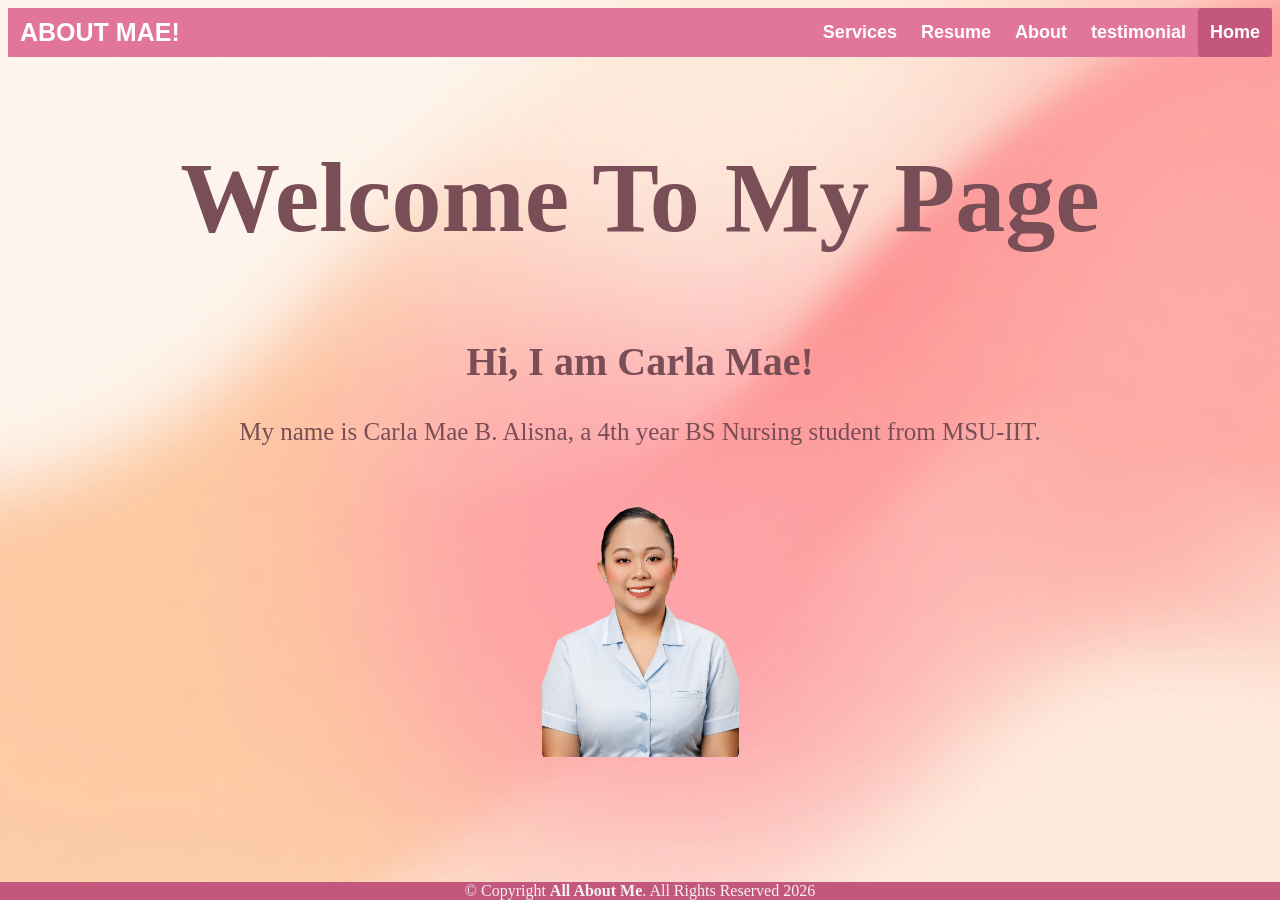
<file: index.html>
<head>
    <title>ABOUT MAE! </title>
    <link rel="stylesheet" type="text/css" href="style.css" media="screen">
    </head>
    
    
    <body data-new-gr-c-s-check-loaded="14.1195.0" data-gr-ext-installed="">
        <header>
            <div class="header">
                <div class="header-Left">
                    <a href="index.html" class="logo">ABOUT MAE!</a>
                </div>
            <div class="header-Right">
                <a href="services.html">Services</a>
                <a href="resume.html">Resume</a>
                <a href="about.html">About</a>
                 <a href="testimonials.html">testimonial</a>
                <a class="active" href="index.html">Home</a>
            </div>
        </div>
        </header>
    
        <section><center> 
             <h1>Welcome To My Page</h1>

             <h2>Hi, I am Carla Mae!</h2>
                <p class="intro">My name is Carla Mae B. Alisna, a 4th year BS Nursing student from MSU-IIT.</p>
                <br>
                <br>
                <img src="PHOTOS/17662.png" alt="Carla's Pinning and Capping Ceremony" style="width: 197px; height: 250px"
        <section></center>
    
        <footer class="">
            <div class="footer">
                © Copyright <strong><span>All About Me</span></strong>. All Rights Reserved 2026
            </div>
        </footer>
    
    
    
    </body>
</file>
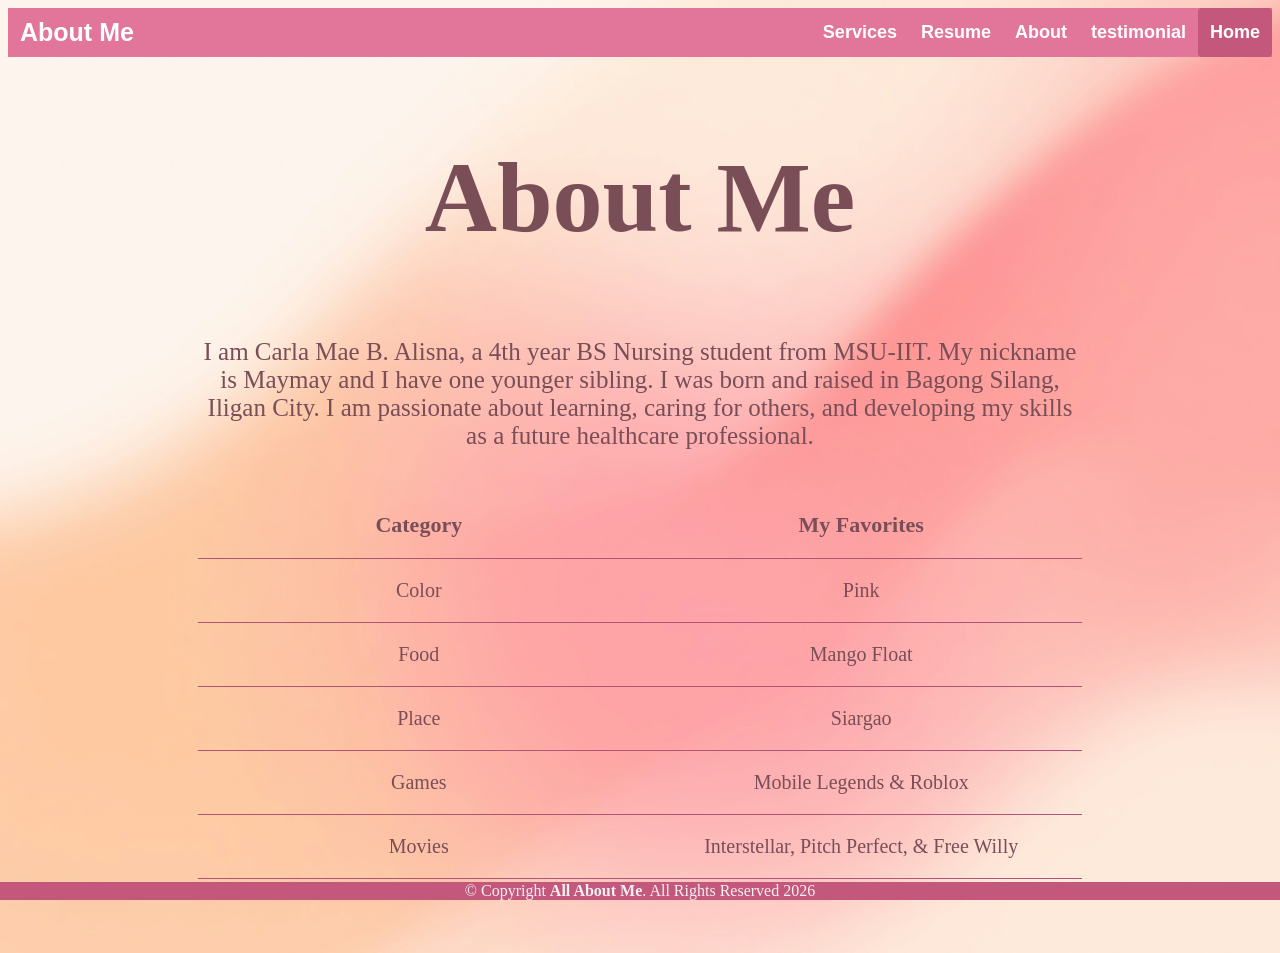
<file: about.html>
<head>
    <title>CARLA.ME </title>
    <link rel="stylesheet" type="text/css" href="style.css" media="screen">
    </head>
    
    
    <body data-new-gr-c-s-check-loaded="14.1195.0" data-gr-ext-installed="">
        <header>
            <div class="header">
                <div class="header-Left">
                    <a href="index.html" class="logo">About Me</a>
                </div>
            <div class="header-Right">
                <a href="services.html">Services</a>
                <a href="resume.html">Resume</a>
                <a href="about.html">About</a>
                 <a href="testimonials.html">testimonial</a>
                <a class="active" href="index.html">Home</a>
            </div>
        </div>
    
        </header>
    
        <section><center>
                <h1>About Me</h1>
                <h5>I am Carla Mae B. Alisna, a 4th year BS Nursing student from MSU-IIT. My nickname is Maymay and I have one younger sibling. I was born and raised in Bagong Silang, Iligan City. I am passionate about learning, caring for others, and developing my skills as a future healthcare professional.</h5>

<table class="favorites">
    <tr>
        <th>Category</th>
        <th>My Favorites</th>
    </tr>
    <tr>
        <td>Color</td>
        <td>Pink</td>
    </tr>
    <tr>
        <td>Food</td>
        <td>Mango Float</td>
    </tr>
    <tr>
        <td>Place</td>
        <td>Siargao</td>
    </tr>
    <tr>
        <td>Games</td>
        <td>Mobile Legends &amp; Roblox</td>
    </tr>
    <tr>
        <td>Movies</td>
        <td>Interstellar, Pitch Perfect, &amp; Free Willy</td>
    </tr>
</table>
            <br>
            <br>
    
      
            <div class="footer">
                © Copyright <strong><span>All About Me</span></strong>. All Rights Reserved 2026
            </div>
        </footer>
    
    
    
    </body>
</file>
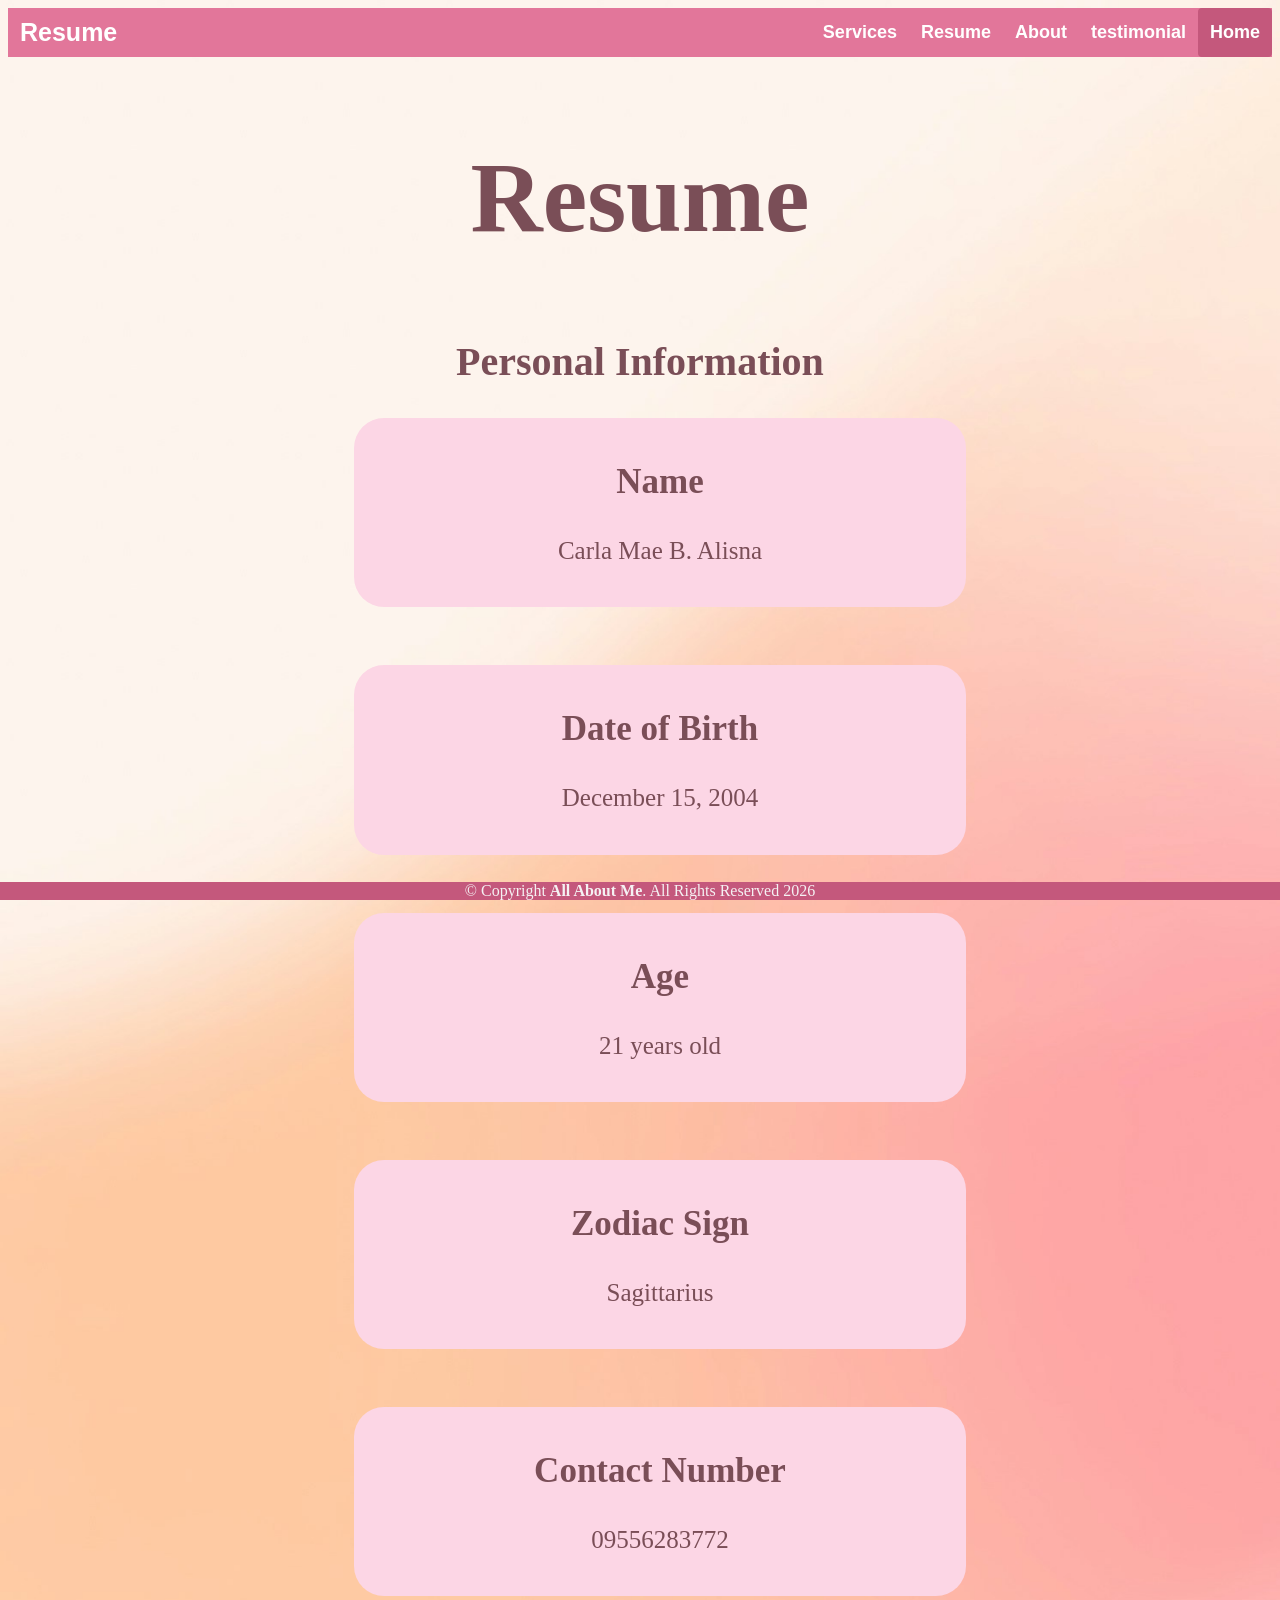
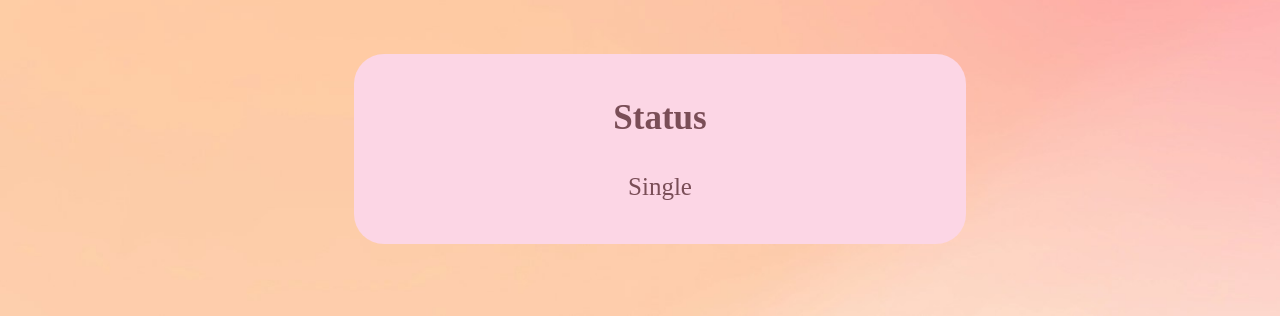
<file: resume.html>
<head>
    <title>CARLA.ME </title>
    <link rel="stylesheet" type="text/css" href="style.css" media="screen">
    </head>
    
    
    <body data-new-gr-c-s-check-loaded="14.1195.0" data-gr-ext-installed="">
        <header>
            <div class="header">
                <div class="header-Left">
                    <a href="index.html" class="logo">Resume</a>
                </div>
            <div class="header-Right">
                <a href="services.html">Services</a>
                <a href="resume.html">Resume</a>
                <a href="about.html">About</a>
                 <a href="testimonials.html">testimonial</a>
                <a class="active" href="index.html">Home</a>
            </div>
        </div>
    
        </header>
    
        <section>
               <h1>Resume</h1>
               <h2>Personal Information</h2>
               <ul>
                <div class="resume-card">
                    <h3> Name</h3>
                    <h4>Carla Mae B. Alisna</h4>
                    </div>
                    <br>
                    <div class="resume-card">
                    <h3> Date of Birth
                    <h4>December 15, 2004</h4>
                    </div>
                    <br>
                    <div class="resume-card">
                    <h3> Age
                    <h4>21 years old</h4>
                    </div>
                    <br>
                    <div class="resume-card">
                    <h3> Zodiac Sign
                    <h4>Sagittarius</h4>
                    </div>
                    <br>
                    <div class="resume-card">
                    <h3> Contact Number
                    <h4>09556283772<h4>
                    </div>
                    <br>
                     <div class="resume-card">
                    <h3> Status
                    <h4>Single</h4>
                        </div>
                        <br>
                        <br>
        </section>
    
        
            <div class="footer">
                © Copyright <strong><span>All About Me</span></strong>. All Rights Reserved 2026
            </div>
        </footer>
    
    
    
    </body>
</file>
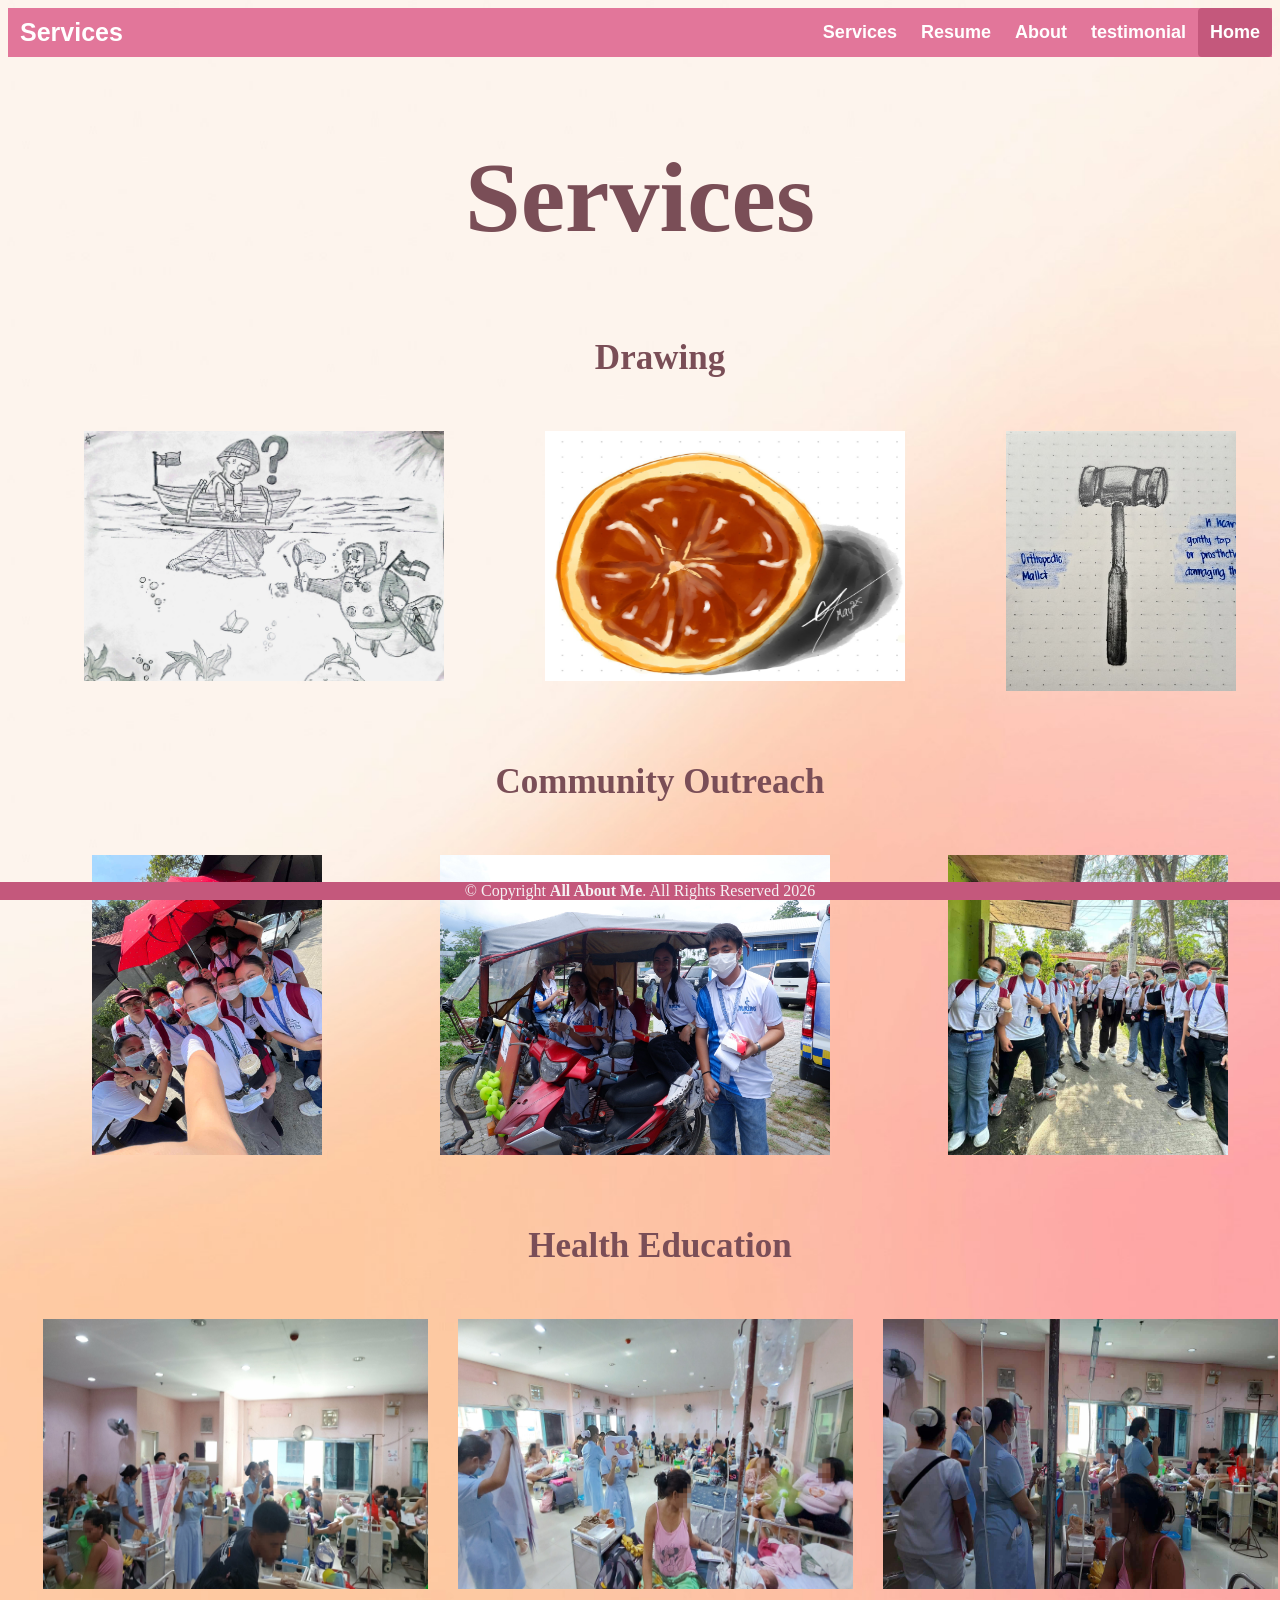
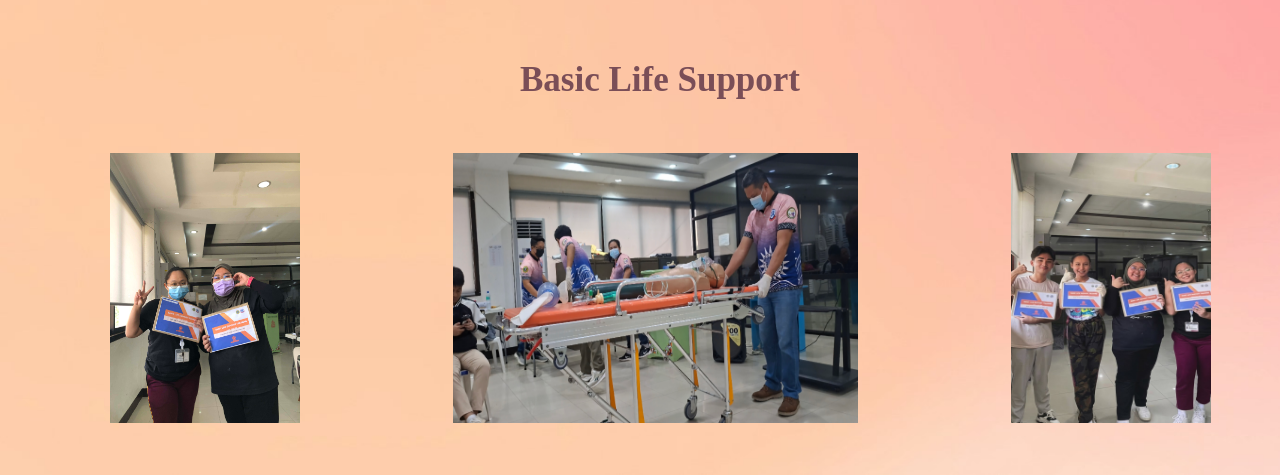
<file: services.html>
<head>
    <title>CARLA.ME </title>
    <link rel="stylesheet" type="text/css" href="style.css" media="screen">
    </head>
    
    
    <body data-new-gr-c-s-check-loaded="14.1195.0" data-gr-ext-installed="">
        <header>
            <div class="header">
                <div class="header-Left">
                    <a href="index.html" class="logo">Services</a>
                </div>
            <div class="header-Right">
                <a href="services.html">Services</a>
                <a href="resume.html">Resume</a>
                <a href="about.html">About</a>
                 <a href="testimonials.html">testimonial</a>
                <a class="active" href="index.html">Home</a>
            </div>
        </div>
    
        </header>
    
        <section></center>
               <h1>Services</h1>

               <ul> 
                    <h3>Drawing</h3>
                    <br>
                    <div class="image-row">
                    <img src="PHOTOS/4816.jpg" at="Carla's Pinning and Capping Ceremony" style="width: 360px; height: 250px">
                    <img src="PHOTOS/17665.jpg" at="Carla's Pinning and Capping Ceremony" style="width: 360px; height: 250px">
                    <img src="PHOTOS/17701.jpg" at="Carla's Pinning and Capping Ceremony" style="width: 230px; height: 260px">
                   </div>
                    <br>
                    <br>
                    <h3>Community Outreach</h3>
                    <br>
                    <div class="image-row">
                    <img src="PHOTOS/17666.jpg" at="Carla's Pinning and Capping Ceremony" style="width: 230px; height: 300px">
                    <img src="PHOTOS/17705.jpg" at="Carla's Pinning and Capping Ceremony" style="width: 390px; height: 300px">
                    <img src="PHOTOS/17702.jpg" at="Carla's Pinning and Capping Ceremony" style="width: 280px; height: 300px">
                    </div>
                    <br>
                    <br>
                    <h3>Health Education</h3>
                    <br>
                    <div class="image-row">
                    <img src="PHOTOS/17667.jpg" at="Carla's Pinning and Capping Ceremony" style="width: 385px; height: 270px">
                    <img src="PHOTOS/17703.jpg" at="Carla's Pinning and Capping Ceremony" style="width: 395px; height: 270px">
                    <img src="PHOTOS/17704.jpg" at="Carla's Pinning and Capping Ceremony" style="width: 395px; height: 270px">
                    </div>
                    <br>
                    <br>
                    <h3> Basic Life Support</h3>
                    <br>
                    <div class="image-row">
                     <img src="PHOTOS/17664.jpg" at="Carla's Pinning and Capping Ceremony" style="width: 190px; height: 270px">
                     <img src="PHOTOS/17693.jpg" at="Carla's Pinning and Capping Ceremony" style="width: 405px; height: 270px">
                     <img src="PHOTOS/17696.jpg" at="Carla's Pinning and Capping Ceremony" style="width: 200px; height: 270px">
                    </div>
                    <br>
                    <br>
        </section></center>
    
       
            <div class="footer">
                © Copyright <strong><span>All About Me</span></strong>. All Rights Reserved 2026
            </div>
        </footer>
    
    
    
    </body>
</file>
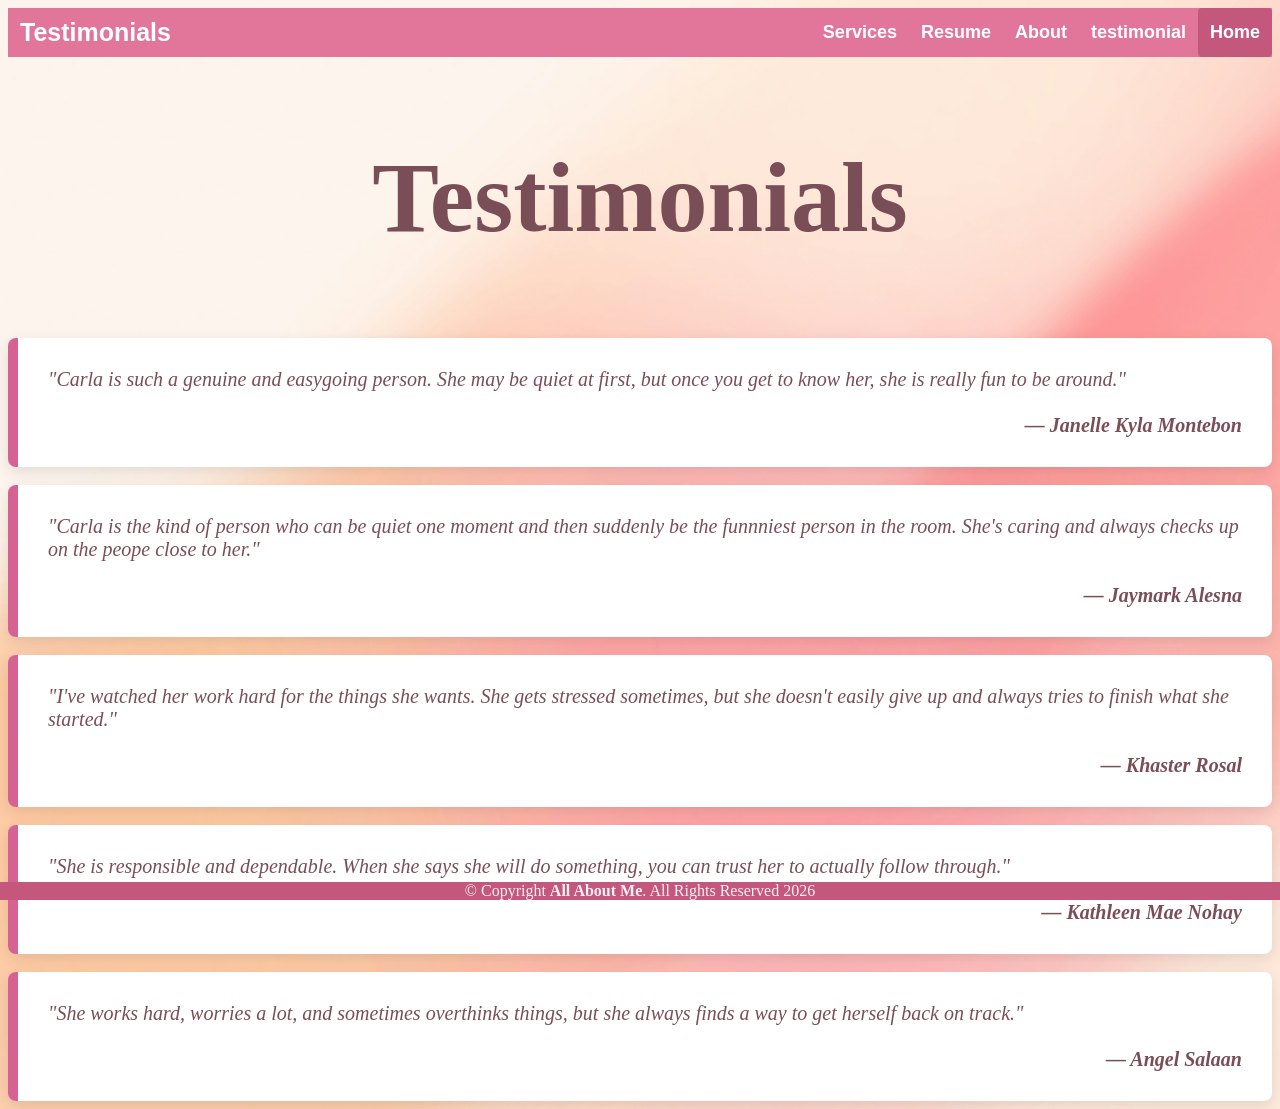
<file: testimonials.html>
<head>
    <title>CARLA.ME </title>
    <link rel="stylesheet" type="text/css" href="style.css" media="screen">
    </head>
    
    
    <body data-new-gr-c-s-check-loaded="14.1195.0" data-gr-ext-installed="">
        <header>
            <div class="header">
                <div class="header-Left">
                    <a href="index.html" class="logo">Testimonials</a>
                </div>
            <div class="header-Right">
                <a href="services.html">Services</a>
                <a href="resume.html">Resume</a>
                <a href="about.html">About</a>
                 <a href="testimonials.html">testimonial</a>
                <a class="active" href="index.html">Home</a>
            </div>
        </div>
    
        </header>
    
        <section>
               <h1>Testimonials</h1>
                    <div class="quote-card">
                    <div class="quote">
                       "Carla is such a genuine and easygoing person. She may be quiet at first, but once you get to know her, she is really fun to be around."
                       <br>
                       <br>
                       <div class="author">— Janelle Kyla Montebon</div>
                    </div>      
        </section>
        <br>
        <section>
                    <div class="quote-card">
                    <div class="quote">
                        "Carla is the kind of person who can be quiet one moment and then suddenly be the funnniest person in the room. She's caring and always checks up on the peope close to her." 
                       <br>
                       <br>
                       <div class="author">— Jaymark Alesna</div>
                    </div>      
        </section>
        <br>
        <section>
                    <div class="quote-card">
                    <div class="quote">
                        "I've watched her work hard for the things she wants. She gets stressed sometimes, but she doesn't easily give up and always tries to finish what she started." 
                       <br>
                       <br>
                       <div class="author">—  Khaster Rosal<v>
                    </div>      
        </section>
        <br>
        <section>
                    <div class="quote-card">
                    <div class="quote">
                       "She is responsible and dependable. When she says she will do something, you can trust her to actually follow through." 
                       <br>
                       <br>
                       <div class="author">— Kathleen Mae Nohay</div>
                    </div>      
        </section>
         <br>
        <section>
                    <div class="quote-card">
                    <div class="quote">
                       "She works hard, worries a lot, and sometimes overthinks things, but she always finds a way to get herself back on track." 
                       <br>
                       <br>
                       <div class="author">— Angel Salaan</div>
                    </div>      
        </section>
        
    
       
            <div class="footer">
                © Copyright <strong><span>All About Me</span></strong>. All Rights Reserved 2026
            </div>
        </footer>
    
    
    
    </body>
</file>
<file: style.css>
body{
    background-image: url("PHOTOS/dirk-lach-_uamwvb8UlI-unsplash.jpg");
    background-repeat: no-repeat;
    background-size: cover;
    color:#7A4E57
}
h1{
    color: rgb(245, 119, 182), rgb(233, 129, 172);
    text-align: center;
    font-family: Cambria, Cochin, Georgia, Times, 'Times New Roman', serif;
    font-size: 100px;
}
h2{
    color: rgb(247, 134, 168), rgb(241, 159, 197);
    text-align: center;
    font-family: Cambria, Cochin, Georgia, Times, 'Times New Roman', serif;
    font-size: 40px;
}
h3{
    color: rgb(247, 134, 168), rgb(241, 159, 197);
    text-align: center;
    font-family: Cambria, Cochin, Georgia, Times, 'Times New Roman', serif;
    font-size: 35px;
}
h4{
    color: rgb(247, 134, 168), rgb(241, 159, 197);
    text-align: center;
    font-family: Cambria, Cochin, Georgia, Times, 'Times New Roman', serif;
    font-size: 25px;
    font-weight: normal;
}
h5{
    color: rgb(247, 134, 168), rgb(241, 159, 197);
    text-align: center;
    font-family: Cambria, Cochin, Georgia, Times, 'Times New Roman', serif;
    font-size: 25px;
    font-weight: normal;
    width: 70%;
}




.header {
    overflow: hidden;
    background-color: rgb(226, 118, 154);
    /*padding: 20px 10px;*/
  }
  
  .header img{
    height: 50px;
    width: 50px;
  }
  
  
  /* Style the header links */
  .header a {
    float: left;
    color: rgb(255, 255, 255);
    text-align: center;
    padding: 12px;
    text-decoration: none;
    font-size: 18px;
    line-height: 25px;
    border-radius: 4px;
    font-family: Arial, Helvetica, sans-serif;
    font-weight: bold;
  }
  
  /* Style the logo link (notice that we set the same value of line-height and font-size to prevent the header to increase when the font gets bigger */
  .header a.logo {
    font-size: 25px;
    font-weight: bold;
    font-family: Arial, Helvetica, sans-serif;
  }
  
  /* Change the background color on mouse-over */
  .header a:hover {
    background-color: rgb(226, 83, 154);
    color: White;
  }
  
  .header a.active {
    background-color: rgb(196, 88, 124);
    color: white;
  }
  
  /* Float the link section to the right */
  .header-Right {
    float: right;
  }

  .footer{
    position:fixed;
    left: 0;
    bottom: 0;
    width: 100%;
    background-color: rgb(196, 88, 124);
    color: rgb(245, 241, 243);
    text-align: center;
  }
  #content{
    color: rgb(245, 131, 188);
    text-align: justify;
    font-family: Cambria, Cochin, Georgia, Times, 'Times New Roman', serif;
    font-size: 100px;
  }

  .intro{
    font-size: 25px;
  }

    .quotes-container {
      max-width: 1000px;
      margin: auto;
    }

    .quote-card {
      background: white;
      padding: 30px;
      border-left: 10px solid #d66293;
      border-radius: 8px;
      box-shadow:0 5px 15px rgba(0, 0, 0, 0.1);
      transition: transform 0.3s ease;
    }

    .quote-card:hover {
      transform: translateY(-5px);
    }

           .author {
      font-weight: bold;
      color:#7A4E57;
      text-align: right;
      font-size:25x;
    }

    .quote {
      font-style: italic;
      font-family: 'Georgia', serif;
      color:#7A4E57;
      font-size: 20px;
    }

    section img {
      display: block;
      margin: 0 auto;
    } 

  .image-row {
    display: flex;
    justify-content: center;
    gap: 30px;
  }

  .image-row img {
    width: 250px;
    height: auto ;
  }

  .resume-card {
    background: #fcd6e5;
    padding: 9px;
    border-left: 0px;
    border-radius: 30px;
    box-shadow:5 15px 25px rgba(0, 0, 0, 0.1);
    transition: transform 0.3s ease;
    text-align: center;
    margin: 20px auto;
    width: 50%;
    box-sizing: border-box;
  }
  .about-table {
    width: 90%;
    max-width: 800px;
    margin: 30px auto;
    border-collapse: collapse;
}

.about-table th,
.about-table td {
    padding: 15px 18px;
    text-align: left;
}

.about-table th {
    font-weight: bold;
    border-bottom: 4px solid #b64356;
    font-size: 25px;
}

.about-table td {
    font-weight: normal;
    border-bottom: 3px solid #b64356;
    color: #333;
    font-size: 20px;
}
.favorites {
    width: 70%;
    margin: 30px auto;
    border-collapse: collapse;
    table-layout: fixed;
}

.favorites th,
.favorites td {
    width: 50%;
    text-align: center;
    padding: 20px 10px;
    border-bottom: 1px solid #b15477;
}

.favorites th {
    font-size: 22px;
    font-weight: bold;
}

.favorites td {
    font-size: 20px;
}

th, td {
    border-bottom: 2px solid #b15477;
}
</file>
